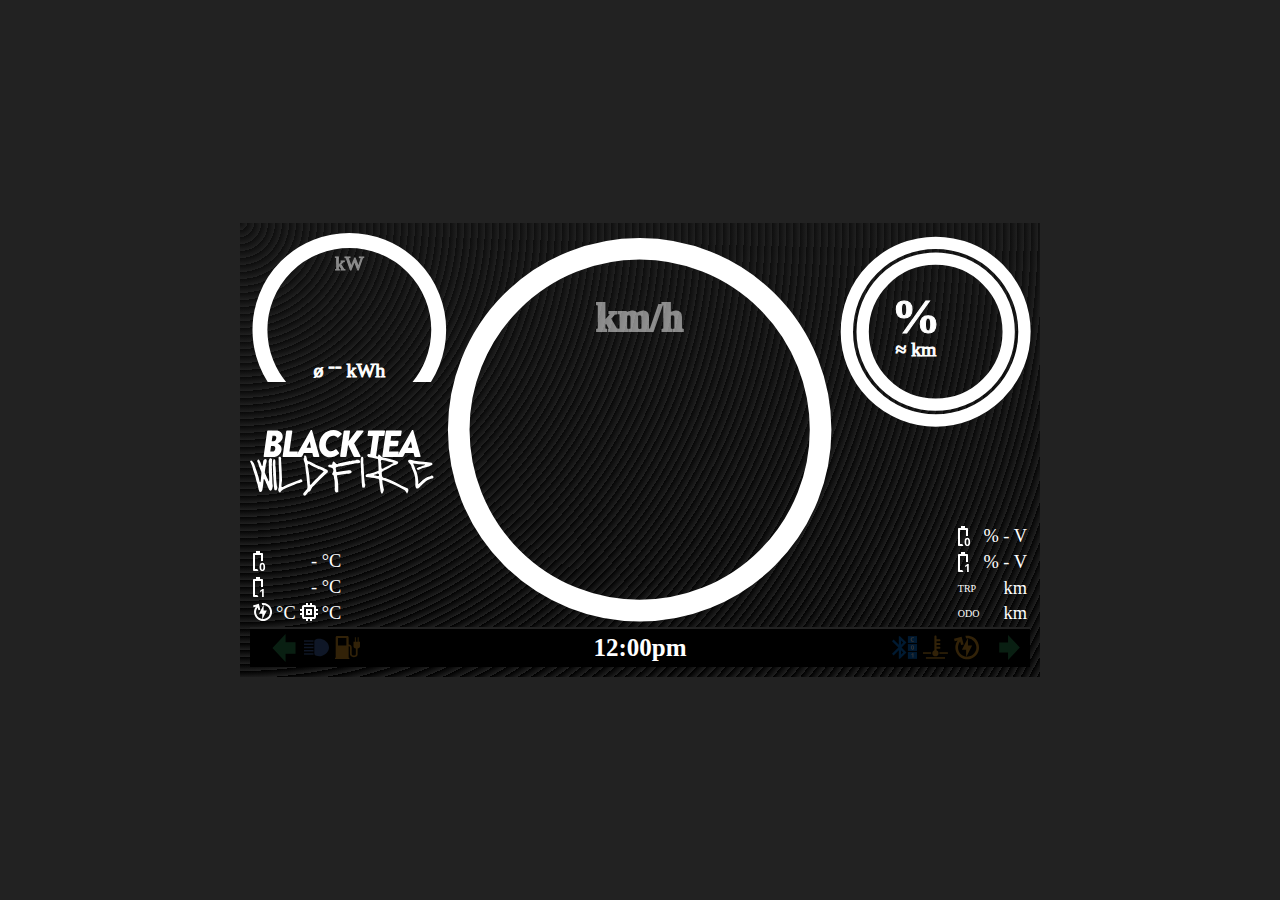
<file: data/gui/default/index.html>
<!DOCTYPE html>
<html>
    <head>
        <title>BTM Wildfire - BlueKluntje</title>
        <meta name="viewport" content="width=device-width, initial-scale=1">
        <link rel="icon" type="image/png" href="favicon.png">
        <link rel="stylesheet" type="text/css" href="style.css">
        <svg xmlns="http://www.w3.org/2000/svg" style="display: none;">
            <symbol id="icon-bat0"
                viewBox="0 -960 711.7363 804.7171"
                fill="currentColor"
                xmlns="http://www.w3.org/2000/svg">
                <path d="m 40,-160 c -11.33333,0 -20.83333,-3.83333 -28.5,-11.5 C 3.83333,-179.16667 
                    0,-188.66667 0,-200 v -640 c 0,-11.33333 3.83333,-20.83333 11.5,-28.5 7.66667,-7.66667 
                    17.16667,-11.5 28.5,-11.5 h 80 v -80 h 160 v 80 h 80 c 11.33333,0 20.83333,3.83333 
                    28.5,11.5 7.66667,7.66667 11.5,17.16667 11.5,28.5 v 280 c -14,0 -27.66667,1.16667 
                    -41,3.5 -13.33333,2.33333 -26.33333,5.83333 -39,10.5 V -800 H 80 v 560 h 94 c 
                    5.33333,15.33333 11.83333,29.66667 19.5,43 7.66667,13.33333 16.83333,25.66667 27.5,37 z"/>
                <path
                    style="font-weight:bold;font-size:448.375px;line-height:1.25;font-family:'Noto Sans';stroke-width:37.3646"
                    d="m 485.30647,-319.83664 q 0,51.56312 -11.20938,88.32987 -10.761,36.76675 -35.42162,56.49525 -24.21225,19.7285 -65.46275,19.7285 -57.84038,0 -84.74288,-43.49237 -26.9025,-43.94075 -26.9025,-121.06125 0,-52.0115 10.761,-88.77825 10.761,-36.76675 35.42163,-56.49525 24.66062,-19.7285 65.46275,-19.7285 57.392,0 84.74287,43.49237 27.35088,43.49238 27.35088,121.50963 z m -156.48288,0 q 0,54.70175 9.41588,82.501 9.41587,27.35087 34.97325,27.35087 25.109,0 34.97325,-27.35087 9.86425,-27.35088 9.86425,-82.501 0,-54.70175 -9.86425,-82.501 -9.86425,-27.79925 -34.97325,-27.79925 -25.55738,0 -34.97325,27.79925 -9.41588,27.79925 -9.41588,82.501 z" />
            </symbol>
            <symbol id="icon-bat1"
                viewBox="0 -960 711.7363 800.23323"
                fill="currentColor"
                xmlns="http://www.w3.org/2000/svg"
            >
                <path d="m 40,-160 c -11.33333,0 -20.83333,-3.83333 -28.5,-11.5 C 3.83333,-179.16667 
                    0,-188.66667 0,-200 v -640 c 0,-11.33333 3.83333,-20.83333 11.5,-28.5 7.66667,-7.66667 
                    17.16667,-11.5 28.5,-11.5 h 80 v -80 h 160 v 80 h 80 c 11.33333,0 20.83333,3.83333 
                    28.5,11.5 7.66667,7.66667 11.5,17.16667 11.5,28.5 v 280 c -14,0 -27.66667,1.16667 -41,3.5 
                    -13.33333,2.33333 -26.33333,5.83333 -39,10.5 V -800 H 80 v 560 h 94 c 5.33333,15.33333 
                    11.83333,29.66667 19.5,43 7.66667,13.33333 16.83333,25.66667 27.5,37 z"/>
                    <path
                    style="font-weight:bold;font-size:448.375px;line-height:1.25;font-family:'Noto Sans';stroke-width:37.3646"
                    d="m 430.60472,-159.76677 h -67.70463 v -185.17887 q 0,-11.65775 0.44838,-30.4895 0.89675,-18.83175 1.34512,-33.17975 -2.24187,2.69025 -9.86425,9.86425 -7.174,6.72562 -13.45125,12.10612 l -36.76675,29.59275 -32.73137,-40.80212 103.12625,-82.05263 h 55.5985 z"/>
            </symbol>
            <symbol
                viewBox="0 0 15.226 14.580"
                id="icon-temp"
                xmlns="http://www.w3.org/2000/svg">
                <g style="fill:#f9ac29;stroke:none">
                    <path d="m 7.589,12.624 c 1.049,0 1.903,-0.854 1.903,-1.903 0,-0.821 -0.524,-1.521 -1.254,-1.787 V 8.108 h 1.749 c 0.344,0 0.624,-0.280 0.624,-0.624 0,-0.344 -0.280,-0.625 -0.624,-0.625 H 8.238 V 5.820 h 1.749 c 0.344,0 0.624,-0.280 0.624,-0.624 0,-0.344 -0.280,-0.624 -0.624,-0.624 H 8.238 V 3.532 h 1.749 c 0.344,0 0.624,-0.280 0.624,-0.624 0,-0.344 -0.280,-0.624 -0.624,-0.624 H 8.238 V 0.649 C 8.238,0.291 7.946,0 7.589,0 7.231,0 6.940,0.291 6.940,0.649 V 8.933 C 6.208,9.199 5.685,9.899 5.685,10.720 c 0,1.049 0.854,1.903 1.904,1.903"/>
                    <rect width="4.9520993" height="0.913" x="0" y="10.2" />
                    <rect width="5.1646361" height="0.913" x="10" y="10.2" />
                    <rect width="11.625744" height="0.913" x="1.7734528" y="13.202723" />
                </g>
            </symbol>
            <symbol
                id="icon-charger"
                viewBox="0 0 13.761 12.742"
                xmlns="http://www.w3.org/2000/svg">
                <path
                    d="M 12.996,3.166 V 0.668 H 12.491 V 3.166 H 11.451 V 0.668 h -0.504 v 2.498 h -0.765 v 2.651 h 0.003 c 0.024,0.512 0.575,0.939 1.315,1.069 l -0.007,3.081 0.003,0.035 c 0,0.002 0.028,0.254 -0.137,0.446 -0.165,0.192 -0.497,0.294 -0.956,0.294 -0.451,0 -0.779,-0.104 -0.980,-0.308 C 9.186,10.193 9.193,9.859 9.193,9.859 V 6.332 c 0,-0.483 -0.165,-0.892 -0.476,-1.183 C 8.328,4.788 7.820,4.694 7.510,4.672 V 0.712 C 7.510,0.318 7.193,0 6.797,0 H 1.100 C 0.705,0 0.388,0.318 0.388,0.712 V 12.020 H 0 v 0.722 H 1.100 6.798 7.895 V 12.020 H 7.510 V 5.627 C 7.683,5.647 7.919,5.702 8.068,5.842 8.184,5.952 8.240,6.112 8.240,6.332 v 3.493 c -0.003,0.125 0.007,0.749 0.486,1.256 0.384,0.406 0.948,0.611 1.675,0.611 0.754,0 1.319,-0.209 1.675,-0.623 0.395,-0.460 0.381,-0.998 0.363,-1.163 l 0.007,-3.021 c 0.737,-0.131 1.284,-0.557 1.308,-1.068 h 0.003 V 3.166 Z M 6.265,5.243 H 1.633 V 1.088 h 4.631 v 4.155"
                    style="fill:#f9ac29;stroke:none" />
            </symbol>
            <symbol
                id="icon-engine"
                viewBox="0 -960 762.56973 721.01913"
                fill="currentColor"
                xmlns="http://www.w3.org/2000/svg">
                <path
                    d="m 750.00442,-692.45433 c -23.81135,-88.86517 -74.02075,-158.40624 -150.6282,-208.62321 
                    -76.60744,-50.21697 -160.31587,-68.33569 -251.12529,-54.35614 l 21.22317,79.20592 c 
                    69.3865,-8.92948 132.7465,6.01427 190.08,44.83126 57.3335,38.81699 95.05892,92.03289 
                    113.17625,159.6477 20.18789,75.34221 11.0721,146.28556 -27.34737,212.83003 -38.41947,66.54447 
                    -95.30032,109.91064 -170.64253,130.09853 -75.34221,20.18789 -146.28556,11.0721 -212.83003,-27.34737 
                    -66.54447,-38.41947 -109.91064,-95.30032 -130.09853,-170.64253 -11.90568,-44.43259 -12.73169,-88.72813 
                    -2.47803,-132.88664 10.25365,-44.15851 29.8739,-84.27003 58.86075,-120.33458 l 28.47009,106.25184 
                    77.27407,-20.70553 L 231.8222,-926.30724 0,-864.19067 l 20.705524,77.27406 90.797026,-24.32899 c 
                    -32.412989,43.88443 -53.547549,92.51138 -63.403689,145.88085 -9.85613,53.36948 -7.70981,106.45619 
                    6.43896,159.26014 12.94095,48.29629 34.23861,91.07503 63.892959,128.33623 29.65436,37.2612 
                    64.28158,67.32336 103.88166,90.18648 39.60009,22.86312 82.94829,37.82009 130.04461,44.87092 
                    47.09633,7.05083 94.79264,4.10576 143.08893,-8.83519 48.29629,-12.94095 91.07503,-34.23861 
                    128.33623,-63.89296 37.2612,-29.65436 67.32336,-64.28158 90.18648,-103.88166 22.86312,-39.60009 
                    37.82009,-82.94829 44.87092,-130.04461 7.05083,-47.09633 4.10576,-94.79264 -8.83519,-143.08893 z" />
                <path
                    d="M 370.43521,-303.90217 553.95953,-661.77459 H 425.49251 v -229.40539 l 
                    -183.52432,357.87241 h 128.46702 z"
                    style="stroke-width:0.917622" />
            </symbol>
            <symbol
                id="icon-indicator"
                fill="currentColor"
                viewBox="0 0 7.292623 8.8751841"
                xmlns="http://www.w3.org/2000/svg">
                <path
                    d="M 0,2.63913 H 3.145367 V 0 L 7.292623,4.437592 3.145367,8.875184 V 6.236406 H 0 V 2.63913"
                    style="stroke:none" />
            </symbol>
            <symbol
                id="icon-chip"
                viewBox="0 -960 720 720"
                fill="currentColor"
                xmlns="http://www.w3.org/2000/svg">

                <path
                    d="m 240,-480 v -240 h 240 v 240 z m 80,-80 h 80 v -80 h -80 z m -80,320 v -80 h -80 q -33,0 -56.5,-23.5 Q 80,-367 80,-400 v -80 H 0 v -80 h 80 v -80 H 0 v -80 h 80 v -80 q 0,-33 23.5,-56.5 Q 127,-880 160,-880 h 80 v -80 h 80 v 80 h 80 v -80 h 80 v 80 h 80 q 33,0 56.5,23.5 23.5,23.5 23.5,56.5 v 80 h 80 v 80 h -80 v 80 h 80 v 80 h -80 v 80 q 0,33 -23.5,56.5 Q 593,-320 560,-320 h -80 v 80 h -80 v -80 h -80 v 80 z M 560,-400 V -800 H 160 v 400 z M 360,-600 Z"/>
        </symbol>

            <symbol
                id="icon-bt"
                viewBox="0 -960 880 800"
                fill="#1f1f1f"
                xmlns="http://www.w3.org/2000/svg">

                <path
                    d="M 240,-160 V -464 L 56,-280 0,-336 224,-560 0,-784 l 56,-56 184,184 v -304 h 40 l 228,228 -172,172 172,172 -228,228 z m 80,-496 76,-76 -76,-74 z m 0,342 76,-74 -76,-76 z"
                    id="path1"
                    style="fill:#0082fc;fill-opacity:1" />
                <path
                    style="fill:#0082fc;stroke-width:125.871"
                    d="m 560,-960 h 320 v 240 H 560 Z" />
                <path
                    style="fill:#0082fc;stroke-width:125.871"
                    d="m 560,-680 h 320 v 240 H 560 Z" />
                <path
                    style="fill:#0082fc;stroke-width:125.871"
                    d="m 560,-400 h 320 v 240 H 560 Z" />
                <path
                    style="font-weight:bold;font-size:213.333px;line-height:1.25;-inkscape-font-specification:'sans-serif Bold';fill:#ffffff;stroke-width:40"
                    d="m 732.02024,-892.90649 q -18.34664,0 -29.01329,13.86665 -10.45331,13.65331 -10.45331,37.75994 0,24.10662 10.02665,37.5466 10.23998,13.22665 30.71995,13.22665 10.02665,0 19.19997,-2.34666 9.38665,-2.34667 18.7733,-5.97333 v 27.73329 q -18.1333,7.67999 -41.59993,7.67999 -24.31996,0 -40.10661,-9.59999 -15.5733,-9.81331 -23.25329,-27.30662 -7.46666,-17.70664 -7.46666,-41.17327 0,-23.03996 8.53332,-40.7466 8.53332,-17.70664 24.95996,-27.73329 16.42664,-10.02665 40.10661,-10.02665 11.30664,0 22.82663,2.56 11.73331,2.34666 22.18663,7.46665 l -10.66665,26.02663 q -7.67999,-3.62666 -16.42664,-6.18666 -8.53332,-2.77333 -18.34664,-2.77333 z"
                    id="text1"
                    aria-label="C" />
                <path
                    style="font-weight:bold;font-size:213.333px;line-height:1.25;-inkscape-font-specification:'sans-serif Bold';fill:#ffffff;stroke-width:40"
                    d="m 775.6799,-561.49337 q 0,24.53329 -5.33332,42.0266 -5.11999,17.4933 -16.85331,26.87995 -11.51998,9.38665 -31.14661,9.38665 -27.51996,0 -40.31994,-20.6933 -12.79998,-20.90663 -12.79998,-57.5999 0,-24.74663 5.11999,-42.23994 5.11999,-17.4933 16.85331,-26.87995 11.73331,-9.38666 31.14662,-9.38666 27.30662,0 40.31993,20.6933 13.01331,20.6933 13.01331,57.81325 z m -74.45321,0 q 0,26.02662 4.47999,39.25327 4.48,13.01331 16.63998,13.01331 11.94664,0 16.63997,-13.01331 4.69333,-13.01332 4.69333,-39.25327 0,-26.02663 -4.69333,-39.25328 -4.69333,-13.22664 -16.63997,-13.22664 -12.15998,0 -16.63998,13.22664 -4.47999,13.22665 -4.47999,39.25328 z"
                    id="text1-7"
                    aria-label="0" />
                <path
                    style="font-weight:bold;font-size:213.333px;line-height:1.25;-inkscape-font-specification:'sans-serif Bold';fill:#ffffff;stroke-width:40"
                    d="m 753.57161,-205.3335 h -32.21328 v -88.10652 q 0,-5.54666 0.21333,-14.50665 0.42667,-8.95998 0.64,-15.78664 -1.06666,1.28 -4.69332,4.69333 -3.41333,3.19999 -6.39999,5.75999 l -17.49331,14.07998 -15.57331,-19.41331 49.06659,-39.03993 h 26.45329 z"
                    id="text1-7-0"
                    aria-label="1" />
            </symbol>

            <symbol 
                id="icon-highbeam"
                viewBox="34.202623 18.616618 14.160501 9.80299"
                xmlns="http://www.w3.org/2000/svg">
                <g style="fill:#4a72c1;stroke:none;">
                    <path d="m 39.586012,19.447758 h -5.383389 v 0.80786 h 5.383389 v -0.80786"/>
                    <path d="m 39.586012,21.281148 h -5.383389 v 0.80786 h 5.383389 v -0.80786"/>
                    <path d="m 39.586012,23.114178 h -5.383389 v 0.80822 h 5.383389 v -0.80822"/>
                    <path d="m 39.586012,24.947568 h -5.383389 v 0.80821 h 5.383389 v -0.80821"/>
                    <path d="m 39.586012,26.780958 h -5.383389 v 0.80821 h 5.383389 v -0.80821"/>
                    <path d="m 40.058734,27.076578 c 0,0 -0.03175,1.34303 2.921,1.34303 0.472723,0 0.85725,-0.0448 1.171223,-0.12559 1.989666,-0.43427 4.212167,-2.40665 4.212167,-4.77591 0,-2.36819 -2.222501,-4.34022 -4.212167,-4.7752 -0.310445,-0.0811 -0.6985,-0.12629 -1.171223,-0.12629 -2.95275,0 -2.921,1.34338 -2.921,1.34338 v 3.55811 3.55847"/>
                </g>
            </symbol>
        </svg>
    </head>
    <body>

        <div id="maincontainer">
            <div id="contentpanel">
                <div id="leftpanel">
                    <div id="powerpanel">
                        <svg viewbox="0 0 400 300" style="height:100%">
                            <circle id="powercircle" cx="200" cy="195" r="180"  stroke-width="30" />
                            <circle id="spowercircle" cx="200" cy="195" r="180"  stroke-width="6" />
                            <text x="200" y="66" text-anchor="middle" alignment-baseline="middle" id="powerunit">kW</text>
                            <text x="200" y="180" text-anchor="middle" alignment-baseline="middle" id="epower"><tspan id="v_cur_power"></tspan> </text>
                            <text x="200" y="280" text-anchor="middle" alignment-baseline="middle" id="avgpower">&oslash; <tspan id="v_avg_energy">--</tspan>  kWh</text>
                          </svg>
                    </div>
                    <div>
                        <img src="res/logo.svg" style="width:95%">
                    </div>
                    <div>
                        <table class="datatab">

                            <tr>
                                <td class="ico">
                                    <svg height="20.117928" width="17.793407" ><use href="#icon-bat0" /></svg>
                                </td>
                                <td class="val" colspan=3>
                                    <span id="v_bat0_min_t"></span> - <span id="v_bat0_max_t"></span>  &#176;C
                                </td>
                            </tr>
                            <tr>
                                <td class="ico">
                                    <svg height="20.005831" width="17.793407"><use href="#icon-bat1" /></svg>
                                </td>
                                <td class="val" colspan=3>
                                    <span id="v_bat1_min_t"></span> - <span id="v_bat1_max_t"></span> &#176;C
                                </td>
                            </tr>                            
                            <tr>
                                <td class="ico"><svg width="19.064243" height="18.025478"><use href="#icon-engine" /></svg></td><td class="val"><span id="v_engine_t"></span> &#176;C</td>
                                <td class="ico"><svg width="18" height="18"><use href="#icon-chip" /></svg></td><td class="val"><span id="v_ctrl_t"></span> &#176;C</td>
                            </tr>
                        </table>
                    </div>
                </div>
                <div id="speedpanel">
                    <svg viewbox="0 0 400 400" style="height:100%">
                        <circle id="sspeedcircle" cx="200" cy="200" r="184"  stroke-width="4" />
                        <circle id="speedcircle" cx="200" cy="200" r="184"  stroke-width="22" />
                        <text x="200" y="220" text-anchor="middle" alignment-baseline="middle" id="speedometer"><tspan id="v_speed"></tspan></text>
                        <text x="200" y="90" text-anchor="middle" alignment-baseline="middle" id="speedunit">km/h</text>
                        <text x="170" y="360" text-anchor="left" alignment-baseline="bottom" id="drivemode"><tspan id="v_gear"></tspan></text>
                      </svg>
                </div>
                <div id="rightpanel">
                    <div id="batterypanel">
                        <svg viewbox="0 0 400 400" style="height:100%">
                            <circle id="sbattery0circle" cx="200" cy="200" r="180" stroke-width="6" />
                            <circle id="sbattery1circle" cx="200" cy="200" r="148" stroke-width="6" />
                            <circle id="battery0circle" cx="200" cy="200" r="180" stroke-width="25" />
                            <circle id="battery1circle" cx="200" cy="200" r="148" stroke-width="25" />
                            <text x="160" y="180" text-anchor="middle" alignment-baseline="middle" id="bat_soc"><tspan id="v_bat_soc"></tspan> %</text>
                            <text x="160" y="240" text-anchor="middle" alignment-baseline="middle" id="range">&thickapprox; <tspan id="v_range"></tspan> km</text>
                        </svg>
                    </div>
                    <div id="batkmpanel">
                        <table class="datatab">
                            <tr>
                                <td class="ico"><svg height="20.117928" width="17.793407" ><use href="#icon-bat0" /></svg></td><td class="val"><span id="v_bat0_soc"></span> % - <span id="v_bat0_v"></span> V</td>
                            </tr>
                            <tr>
                                <td class="ico"><svg height="20.005831" width="17.793407"><use href="#icon-bat1" /></svg></td><td class="val"><span id="v_bat1_soc"></span> % - <span id="v_bat1_v"></span> V</td>
                            </tr>
                            <tr>
                                <td class="ico"><div>TRP</div></td><td class="val"><span id="v_trip"></span> km</td>
                            </tr>
                            <tr>
                                <td class="ico">ODO</td><td class="val"><span id="v_odo"></span> km</td>
                            </tr>
                        </table>
                    </div>

                </div>

            </div>
            <div id="statusbar">
                <div id="leftIcons">
                    <svg id="leftIndicator"  width="25" height="25" ><use href="#icon-indicator"/></svg>
                    <svg id=""  width="25" height="25" ><use href="#icon-highbeam"/></svg>
                    <svg id=""  width="25" height="25" ><use href="#icon-charger"/></svg>
                </div>
                <div id="clock">
                    12:00pm
                </div>
                <div id="rightIcons">
                    <svg id="warn_bt" width="25" height="25"><use href="#icon-bt"/></svg>
                    <svg id="" width="25" height="25"><use href="#icon-temp"/></svg>
                    <svg id="warn_engine" width="25" height="25"><use href="#icon-engine"/></svg>
                    <svg id="rightIndicator"  width="25" height="25" ><use href="#icon-indicator"/></svg>
                </div>
            </div>
        </div>
        <script src="../script.js"></script>
    </body>
</html>
</file>
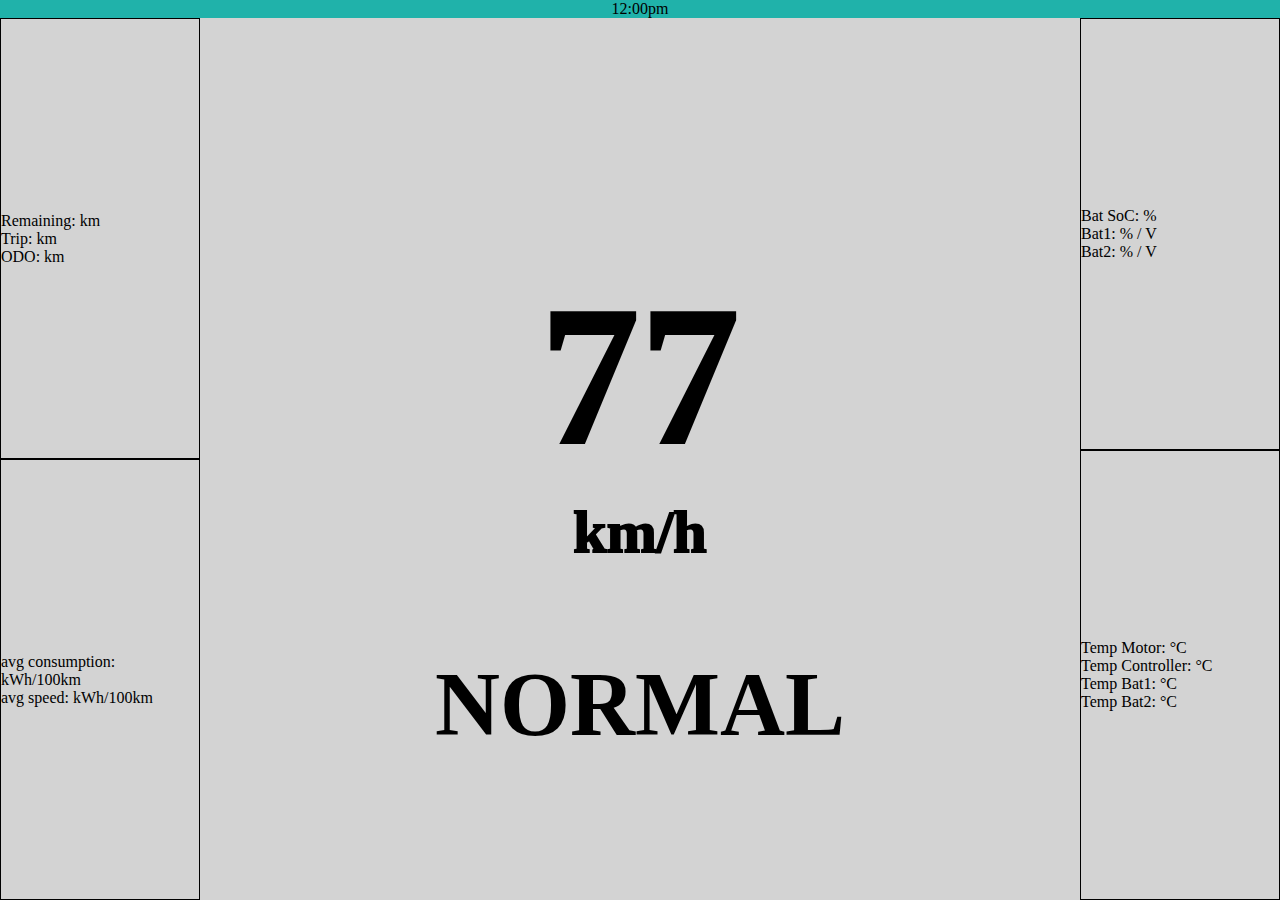
<file: data/gui/troll/index.html>
<!DOCTYPE html>
<html>
    <head>
            <title>BTM Wildfire</title>
            <meta name="viewport" content="width=device-width, initial-scale=1">
            <link rel="icon" type="image/png" href="favicon.png">
            <link rel="stylesheet" type="text/css" href="style.css">
    </head>
    <body>
        <div class="flex-container" id="main_panel">
            <div class="flex-container" id="header_panel">
                <div id="clock">
                    12:00pm
                </div>
            </div>

            <div class="flex-container" id="central_row_panel">
                <div class="side_column">
                    <div class="data_tile">
                        <div><span>Remaining: </span><span id="range"></span>km</div>
                        <div><span>Trip: </span><span id="trip"></span>km</div>
                        <div><span>ODO: </span><span id="odo"></span>km</div>
                    </div>
                    <div class="data_tile">
                        <div><span>avg consumption: </span><span id="odo"></span>kWh/100km</div>
                        <div><span>avg speed: </span><span id="odo"></span>kWh/100km</div>
                    </div>
                </div>
                <div class="flex-container" id="speed_panel">
                    <div>
                        <svg>
                            <circle id="speedcircle" cx="50%" cy="50%" r="0"  stroke-width="35" />
                            <text x="50%" y="50%" text-anchor="middle" alignment-baseline="middle" id="speedometer">77</text>
                            <text x="50%" y="80%" text-anchor="middle" alignment-baseline="middle" id="speedunit">km/h</text>
                          </svg>
                        <!--<span id="speedometer">79</span>
                        <span>kmh</span> -->
                    </div>    
                    <div>
                        <span id="mode">NORMAL</span>
                    </div>               
                </div>
                <div class="side_column">
                    <div class="data_tile">
                        <div><span>Bat SoC: </span><span id="soc"></span>%</div>
                        <div><span>Bat1: </span><span id="bat0_soc"></span>% / <span id="bat0_volt"></span>V</div>
                        <div><span>Bat2: </span><span id="bat1_soc"></span>% / <span id="bat1_volt"></span>V</div>
                    </div>
                    <div class="data_tile">
                        <div><span>Temp Motor: </span><span id="engine_temp"></span>&#176;C</div>
                        <div><span>Temp Controller: </span><span id="controller_temp"></span>	&#176;C</div>
                        <div><span>Temp Bat1: </span><span id="bat0_temp"></span>&#176;C</div>
                        <div><span>Temp Bat2: </span><span id="bat1_temp"></span>&#176;C</div>
                    </div>
                </div>
            <div>
        </div>
        <script src="../script.js"></script>
    </body>
</html>
</file>
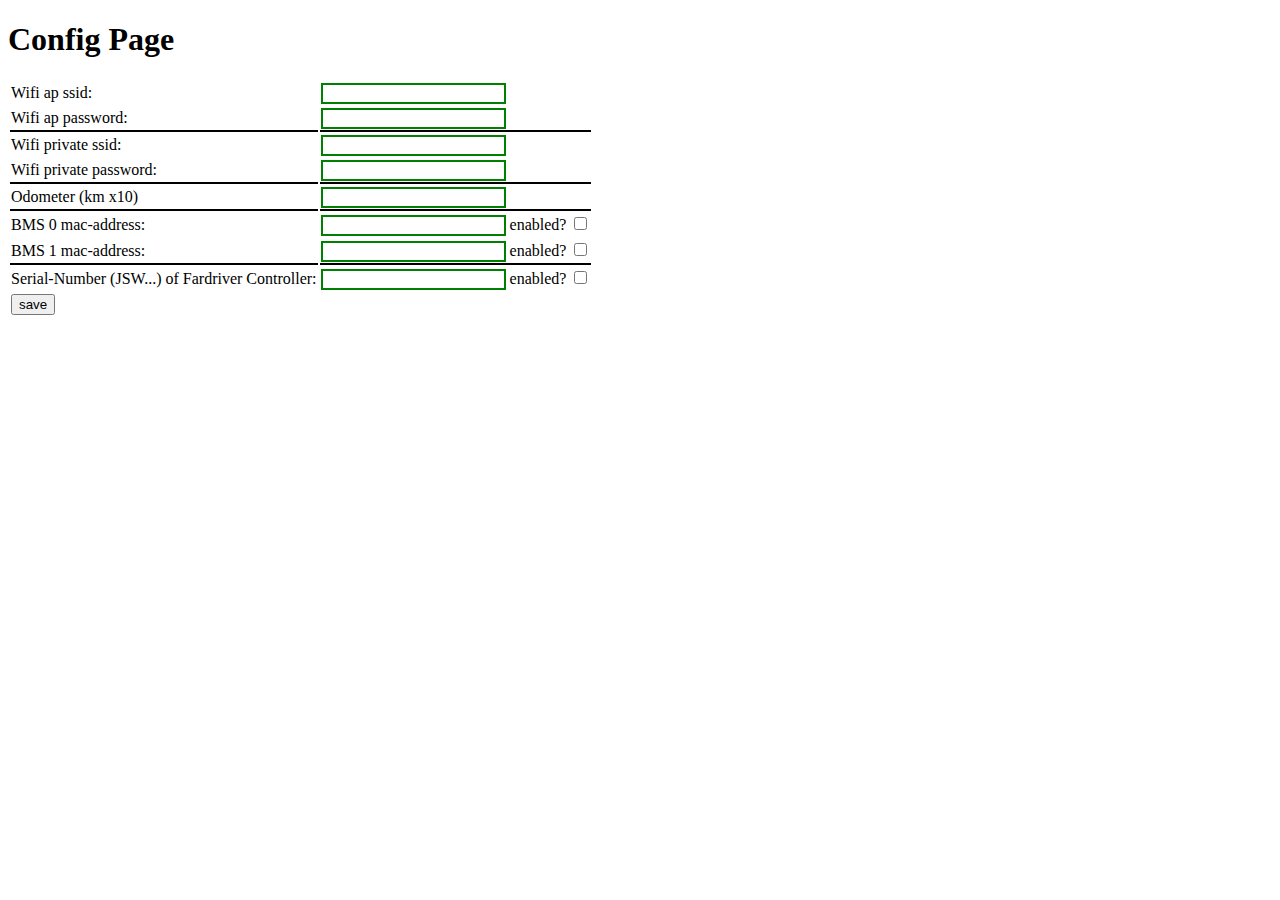
<file: data/gui/config.html>
<!DOCTYPE html>
<html>
    <head>
        <style>
            input:invalid{
                border: 2px solid red;
            }
            input:valid{
                border: 2px solid green;
            }

            tr.ends td{
                border-bottom:2px solid #000
            }
        </style>
        <title>BTM Wildfire - BlueKluntje</title>
    </head>
    <body>
        <h1>Config Page</h1>
        <form>
            <table>
                <tr>
                    <td>
                        <label for="wifi_ap_ssid">Wifi ap ssid:</label>
                    </td>
                    <td>
                        <input type="text" id="wifi_ap_ssid" name="wifi_ap_ssid" pattern=".{5,}">            
                    </td>
                </tr>
                <tr class="ends">
                    <td>
                        <label for="wifi_ap_password">Wifi ap password:</label>
                    </td>
                    <td>
                        <input type="text" id="wifi_ap_password" name="wifi_ap_password" pattern=".{5,}">            
                    </td>
                </tr>
                <tr>
                    <td>
                        <label for="wifi_private_ssid">Wifi private ssid:</label>
                    </td>
                    <td>
                        <input type="text" id="wifi_private_ssid" name="wifi_private_ssid" pattern=".{5,}">            
                    </td>
                </tr>
                <tr class="ends">
                    <td>
                        <label for="wifi_private_password">Wifi private password:</label>
                    </td>
                    <td>
                        <input type="text" id="wifi_private_password" name="wifi_private_password" pattern=".*">            
                    </td>
                </tr>
                <tr class="ends">
                    <td>
                        <label for="odometer">Odometer (km x10)</label>
                    </td>
                    <td>
                        <input type="text" id="odometer" name="odometer" pattern="[0-9]{1,8}">            
                    </td>
                </tr>
                <tr>
                    <td>
                        <label for="bat0_mac">BMS 0 mac-address:</label>
                    </td>
                    <td>
                        <input type="text" id="bat0_mac" name="bat0_mac" pattern="([0-9a-fA-F]{2}:){5}[0-9a-fA-F]{2}">            
                        <label for="bat0_en">enabled?</label>
                        <input type="checkbox" id="bat0_en" name="bat0_en">
                    </td>
                </tr>
                <tr class="ends">
                    <td>
                        <label for="bat1_mac">BMS 1 mac-address:</label>
                    </td>
                    <td>
                        <input type="text" id="bat1_mac" name="bat1_mac">
                        <label for="bat1_en">enabled?</label>
                        <input type="checkbox" id="bat1_en" name="bat1_en">
                    </td>
                </tr>
                <tr>
                    <td>
                        <label for="ctrl_serial">Serial-Number (JSW...) of Fardriver Controller:</label>
                    </td>
                    <td>
                        <input type="text" id="ctrl_serial" name="ctrl_serial" value="">
                        <label for="ctrl_en">enabled?</label>
                        <input type="checkbox" id="ctrl_en" name="ctrl_en">
                    </td>
                </tr>
                <tr>
                    <td colspan=2><button type="button" id="sendbutton" onClick="sendData()">save</button></td>
                </tr>
            </table>
        </form>
        <script>
            var base_url = `http://${window.location.hostname}`;
            //base_url ="http://192.168.11.85/";

            function onload(){
                fetch(base_url+'/get_config', {
                    method: 'GET'
                })
                .then((response) => response.json())
                .then((d) => {

                    console.log(d)

                    document.querySelector("#odometer").checked=d.odometer;

                    document.querySelector("#ctrl_serial").value=d.ctrl_serial;
                    document.querySelector("#ctrl_en").checked=d.ctrl_enabled;
                    for(i=0;i<d.batteries.length;i++){
                        document.querySelector("#bat"+i+"_mac").value=d.batteries[i].mac;
                        document.querySelector("#bat"+i+"_en").checked=d.batteries[i].enabled;
                    }
                });
            }
            
            function sendData(){
                var formData = new FormData( document.querySelector("form") )
                
                data = Object.fromEntries(formData)
                console.log(data)
                for(i=0;i<2;i++){
                    if(data["bat"+i+"_en"] == undefined){
                        data["bat"+i+"_en"] = false 
                    }else{
                        data["bat"+i+"_en"] = true
                    }
                }
                if(data["ctrl_en"] == undefined){
                        data["ctrl_en"] = false 
                    }else{
                        data["ctrl_en"] = true
                }

                console.log(data)


                let jdata=JSON.stringify(data);
                fetch(base_url+'/update_config', {
                    method: 'POST',
                    body: jdata
                }).then((response) => { 
                // do something with response here... 
                });
            }
            
            //window.addEventListener('load', onload);
            
            
        </script>
    </body>
</html>
</file>
<file: data/gui/default/style.css>
.reading {
    font-size: 70px;
    color: #222222;
}

* {
    box-sizing: border-box;
    font-family: 'Noto Sans';
}

html, body {
}

html{
    height: 100vh;
    
}

body{
    display: flex;
    margin: 0px;
    height: 100%;
    justify-content: center;
    align-items: center;
    background-color: #222;
}

div{
    border: 0px red solid;
}

.icondata{
    display: flex;
    flex-direction: row;
}

.datatab{
    font-size: 9.5cqw;
    color: #fff;
}

.datatab td{
    vertical-align: middle;
}

.datatab tr td.ico img{
    display: block;
    margin-left: 0px;
}

.datatab tr td.ico {
    text-align: left;
    font-size: 10px;
}

.datatab tr td.val{
    text-align: right;
}


#maincontainer{
    /*
    //too slow for tiny webserver :(
    background-image: url('res/bg.webp');
    background-repeat: repeat;
    background-size: 20% 20%;*/

    background-color: #252525;
    opacity: 1;
    background-color: #151515;
opacity: 1;
background-image:  repeating-radial-gradient( circle at 0 0, transparent 0, #202020 7px ), repeating-linear-gradient( #00000055, #000000 );

    min-height: 300px;
    min-width: 700px;
    max-width: 800px;
    width:70%;
    display: flex;
    padding: 10px;
    flex-direction: column;
    border: 0px red solid;
}

#contentpanel{
    display: flex;
    flex-grow: 1;
    flex-shrink: 1;
    flex-direction: row;
   border:0px solid yellow;
}

#statusbar{
    display: flex;
    height: 40px;
    flex-direction: row;
    justify-content: space-between;
    align-items: center;
    border-top: 2px #222 solid;
    background-color: #000;
}

#clock{
    /*flex-grow: 1;*/
    font-size: 25px;
    font-weight: bold;
    color: #fff;
}

#leftIndicator{
    margin-right: 15px;
    margin-left: 15px !important;
    -webkit-transform: scaleX(-1);
    transform: scaleX(-1);
    color:#2f9d5b;
    height: 100%;
    width:auto;
}


#rightIndicator{
    margin-left: 15px !important;
    margin-right: 15px;
    color: #2f9d5b;
}

#leftIcons,#rightIcons{
    display: flex;
    align-items: center;
    width: 200px;
    padding: 5px;
    height: 100%;
}

#warn_engine{
    color:#f9ac29 ;
    filter: brightness(0.5);
}

#leftIcons{
    justify-content: flex-start;
}
#rightIcons{
    justify-content: flex-end;
}

#leftIcons>svg, #rightIcons>svg{
    margin-left:3px;
    margin-right: 3px;
    filter: brightness(20%);
}

 #rect *{
    fill:red
}

#leftpanel{
    display: flex;
    flex: 1 0 170px;
    flex-direction: column;
    container-type: inline-size;
    justify-content: space-between;
}

#speedpanel{
    display: flex; 
    flex-direction: column;
    flex: 4 0 300px;
    justify-content: center;
    align-items: center;
    container-type: inline-size;
    color: #fff;
}

#rightpanel{
    display: flex;
    flex: 1 0 170px;
    flex-direction: column;
    justify-content: space-between;
    container-type: inline-size;
}

#batkmpanel{
    align-self: flex-end;
}

#speedpanel svg, #powerpanel svg, #batterypanel svg {
    stroke: #fff;
    stroke-width: 2px;
    fill: transparent;
  }

img#ctrltemp{margin-left: 15px;}

text#speedometer{
    font-size: 170px;
    font-weight: bold;
    fill: #fff;
}

text#epower, text#bat_soc, #drivemode,#speedunit{
    font-size: 100px;
    font-weight: bold;
    fill: #fff;
}

#drivemode,#speedunit, text#range,#powerunit,text#avgpower{
    font-size: 40px;
    fill: #fff;
}


#powerunit,#speedunit{
    opacity: 0.5;
}
</file>
<file: data/gui/troll/style.css>
body {
    background-color: lightgray;
}

* {
    font-family: 'Comic Sans MS'
}

body,html{
    height: 100%;
    padding: 0px;
    margin: 0px;
}

.flex-container {
    display: flex;
}

.side_column{
    display: flex;
    flex-direction: column;
    justify-content: space-between;
    flex-basis: 200px;
}

.data_tile{
    flex-grow: 1;
    display: flex;
    border: 1px solid #000;
    flex-direction: column;
    justify-content: center;
}

#header_panel{
    justify-content: center;
    background-color: lightseagreen;
}

#speed_panel{
    display: flex;
    flex-grow: 1;
    flex-direction: column;
    
    justify-content: center;
    align-items: center;
    container-type: inline-size;
}

#central_row_panel{
    flex-grow: 1;
}

#main_panel{
    flex-direction: column;
    height: 100%;
}

#speedometer{
    /*font-size: 40cqh;;*/
    font-weight: bold;
}

text#speedometer{
    font-size: 200px;
    font-weight: bold;
    fill: black;
}

#speed_panel:nth-child(2){
    font-size: 10cqh;;
    font-weight: bold;
}

#speed_panel #speedunit{
    font-size: 60px;;
    font-weight: bold;
    fill: black;
}

#speed_panel svg {
    width: 470px;
    height: 470px;
    stroke: #000;
    stroke-width: 2px;
    fill: transparent;
  }
</file>
